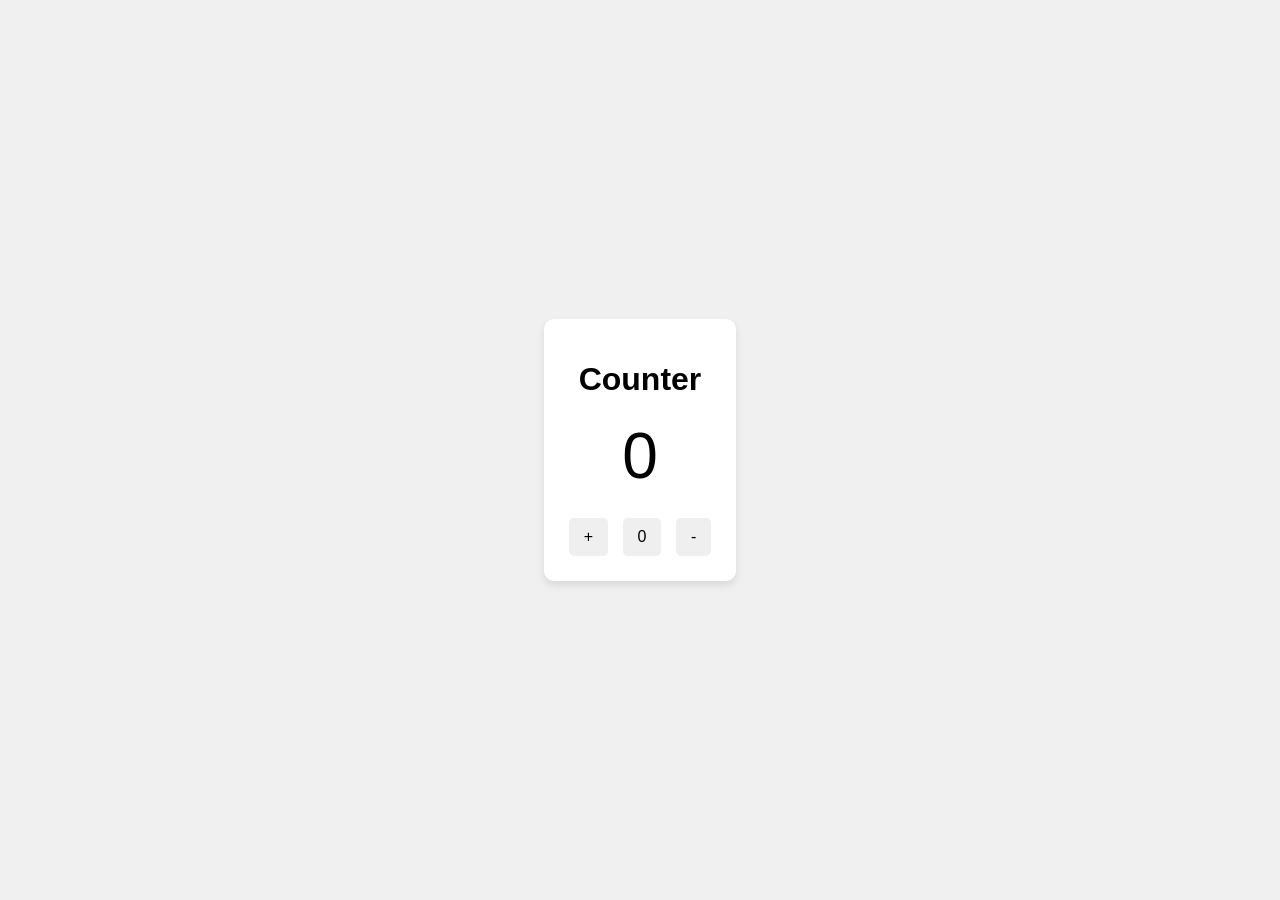
<file: Counter/index.html>
<!DOCTYPE html>
<html lang="en">
<head>
    <meta charset="UTF-8">
    <meta name="viewport" content="width=device-width, initial-scale=1.0">
    <title>Counter</title>
    <link rel="stylesheet" href="index.css">
</head>
<body>
    <div class="counterContainer">
        <h1>Counter</h1>
        <span id="countValue">0</span>
        <div class="buttonGroup">
            <button id="increase">+</button>
            <button id="reset">0</button>
            <button id="decrease">-</button>
        </div>
    </div>


    <script src="index.js"></script>
</body>
</html>
</file>
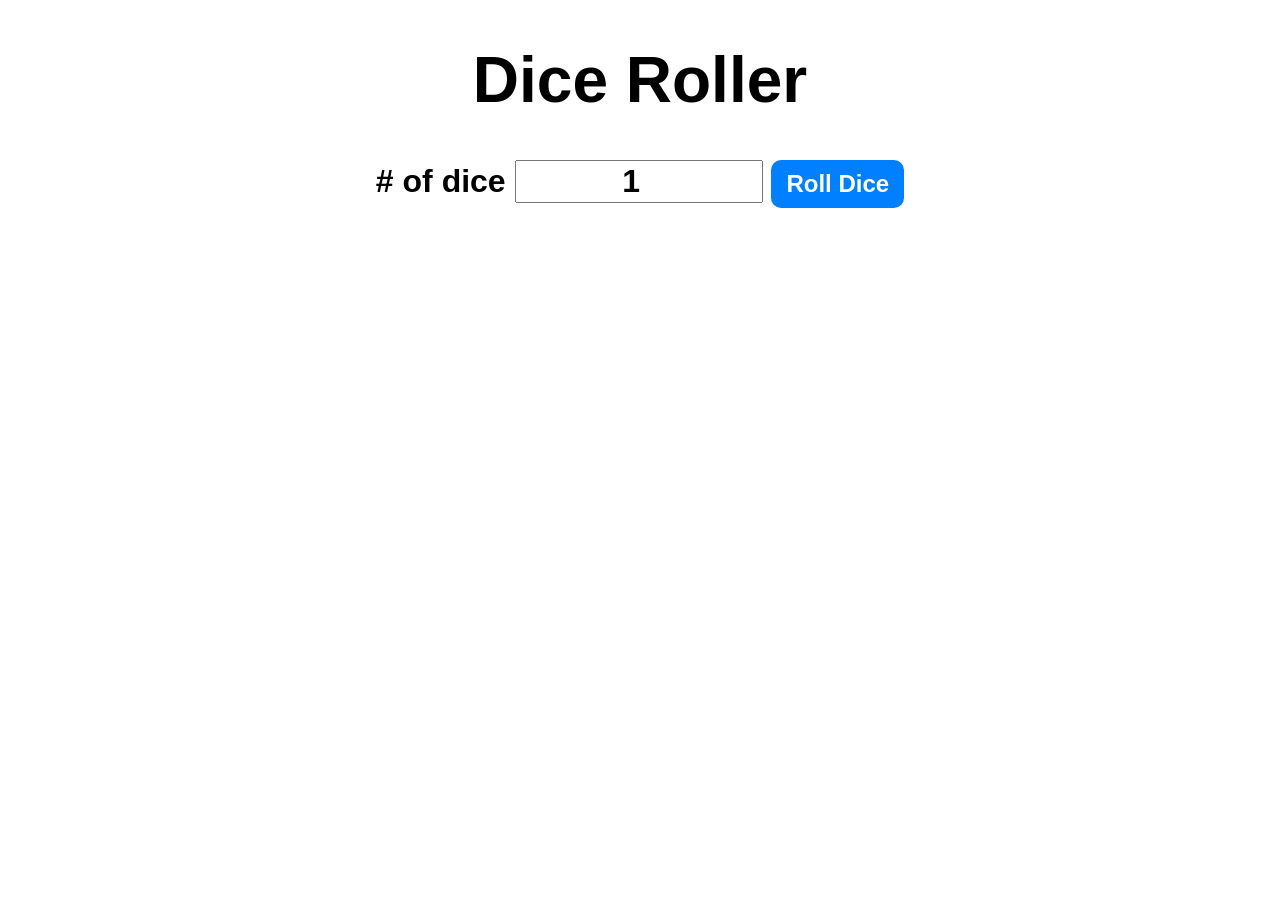
<file: Dice Roller/index.html>
<!DOCTYPE html>
<html lang="en">
<head>
    <meta charset="UTF-8">
    <meta name="viewport" content="width=device-width, initial-scale=1.0">
    <title>Document</title>
    <link rel="stylesheet" href="index.css">
</head>
<body>
    <div id="container">
        <h1>Dice Roller</h1>
        <label># of dice</label>
        <input type="number" value="1" min="1" id="numOfDice">
        <button onclick="rollDice()">Roll Dice</button>
        <div id="diceResult"></div>
        <div id="diceImages"></div> 

    </div>








    <script src="index.js"></script>
</body>
</html>
</file>
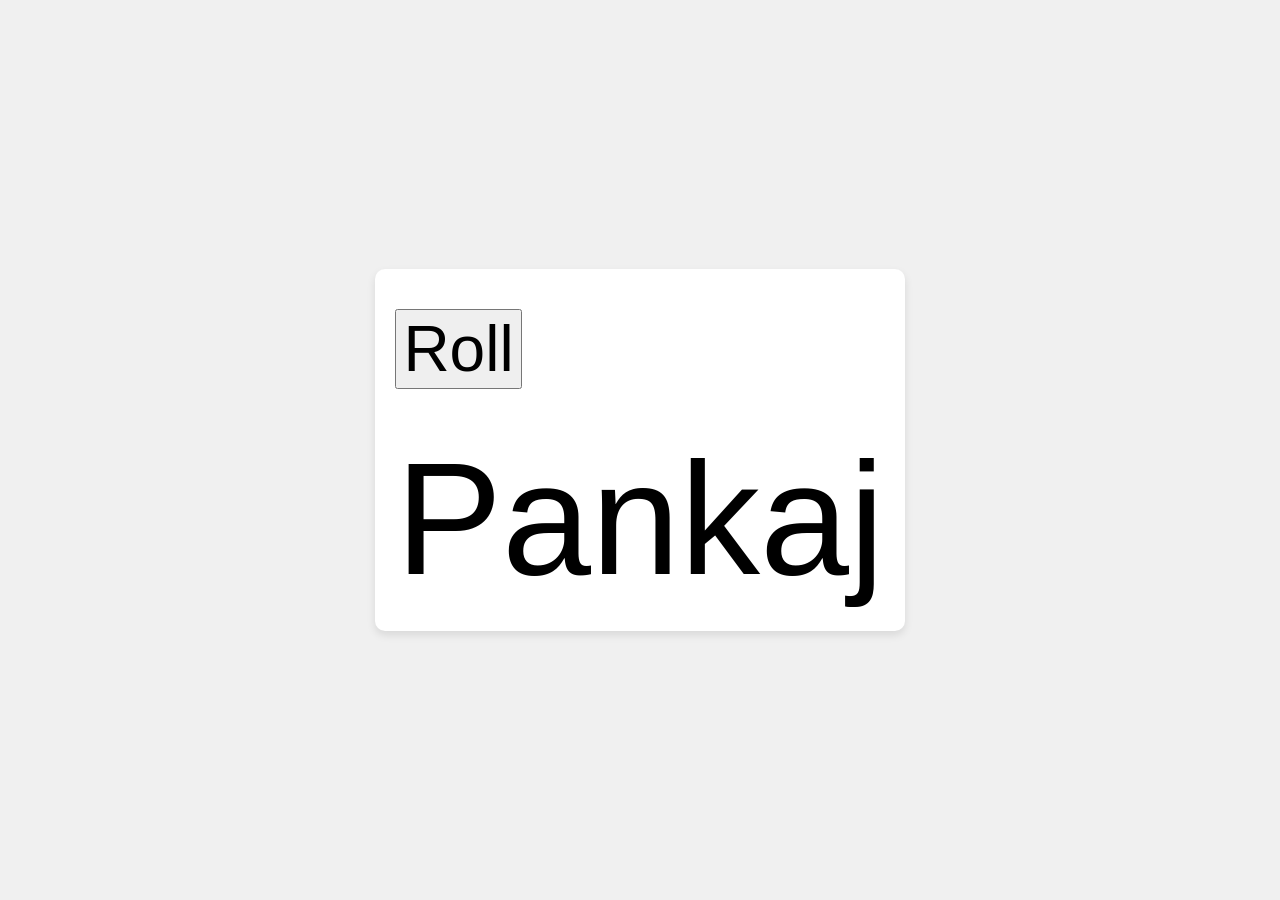
<file: Random Number/index.html>
<!DOCTYPE html>
<html lang="en">
<head>
    <meta charset="UTF-8">
    <meta name="viewport" content="width=device-width, initial-scale=1.0">
    <title>Random Number Generator</title>
    <link rel="stylesheet" href="index.css">
    
</head>
<body>
    <div class="generatorContainer">

        <button id="myButton">Roll</button><br>
        <label id="myLabel">Pankaj</label>
<script src="index.js"></script>
    </div>
    
</body>
</html>
</file>
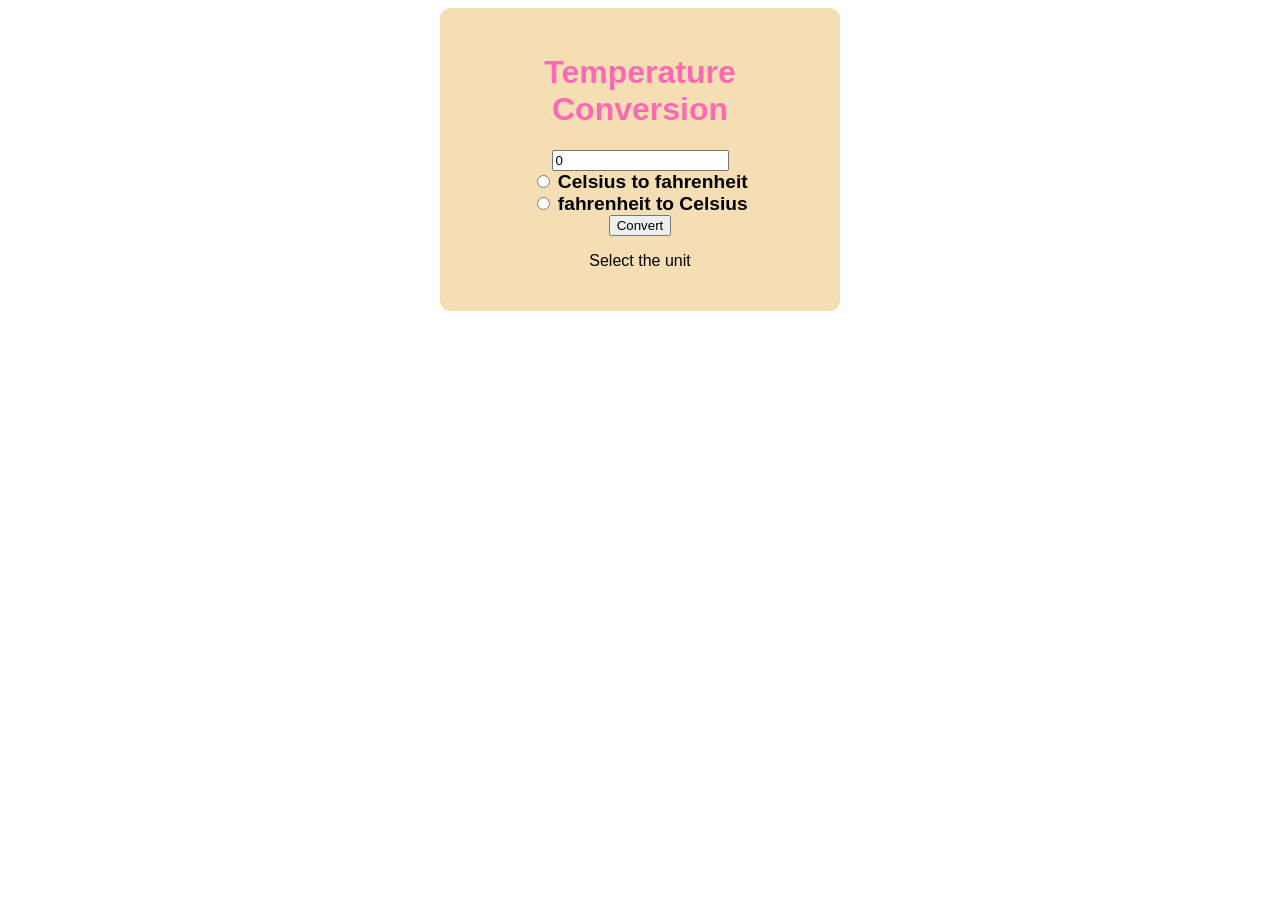
<file: Temperature Conversion/index.html>
<!DOCTYPE html>
<html lang="en">
<head>
    <meta charset="UTF-8">
    <meta name="viewport" content="width=device-width, initial-scale=1.0">
    <title>Document</title>
    <link rel="stylesheet" href="index.css">
</head>
<body>
    <form action="">
        <h1>Temperature Conversion</h1>
        <input type="number" id="textbox" value="0"><br>
        <input type="radio" id="toFahrenheit" name="unit">
        <label for="toFahrenheit">Celsius to fahrenheit</label><br>

        
        <input type="radio" id="toCelsius" name="unit">
        <label for="toCelsius">fahrenheit to Celsius</label><br>


        <button type="button" onclick="convert()">Convert</button>
        <p id="result">Select the unit</p>

    </form>





    <script src="index.js"></script>
</body>
</html>
</file>
<file: Counter/index.css>
body {
    font-family: Arial, sans-serif;
    display: flex;
    justify-content: center;
    align-items: center;
    height: 100vh;
    background-color: #f0f0f0;
    margin: 0;
}

.counterContainer {
    background-color: white;
    padding: 20px;
    border-radius: 10px;
    box-shadow: 0 4px 8px rgba(0,0,0,0.1);
    text-align: center;
}

#countValue {
    font-size: 4rem;
    margin: 20px 0;
    display: block;
}

.buttonGroup button {
    padding: 10px 15px;
    font-size: 1rem;
    margin: 5px;
    border: none;
    border-radius: 5px;
    cursor: pointer;
    transition: background-color 0.3s;
}
</file>
<file: Dice Roller/index.css>
#container{
    font-family: Arial, Helvetica, sans-serif;
    text-align: center;
    font-size: 2rem;
    font-weight: bold;


}


button{
    font-size: 1.5rem;
    padding: 10px 15px;
    border-radius: 10px;
    border: none;
    background: hsl(210, 100%, 50%);
    color: white;
    font-weight: bold;
    cursor: pointer;
}

input{
    font-size: 2rem;
    width: 15rem;
    text-align: center;
    font-weight: bold;
}
</file>
<file: Random Number/index.css>
body {
    font-family: Arial, sans-serif;
    display: flex;
    justify-content: center;
    align-items: center;
    height: 100vh;
    background-color: #f0f0f0;
    margin: 0;
}

.generatorContainer  {
    background-color: white;
    padding: 20px;
    border-radius: 10px;
    box-shadow: 0 4px 8px rgba(0,0,0,0.1);
    text-align: center;
}

#myButton {
    font-size: 4rem;
    margin: 20px 0;
    display: block;
}


#myLabel {
    font-size: 10rem;
}
</file>
<file: Temperature Conversion/index.css>
body{
    font-family: Arial, Helvetica, sans-serif;
    background: hsl(0%, 0, 95%);



}




h1{
    color: hotpink;

}

form{
    background: wheat;
    text-align: center;
    max-width: 350px;
    margin: auto;
    padding: 25px;
    border-radius: 10px;
    box-shadow: 5px 5px 15 px solid hsla(0, 14%, 8%, 0.247);

}
label{
    font-size: larger;
    font-weight: bold;
}
</file>
